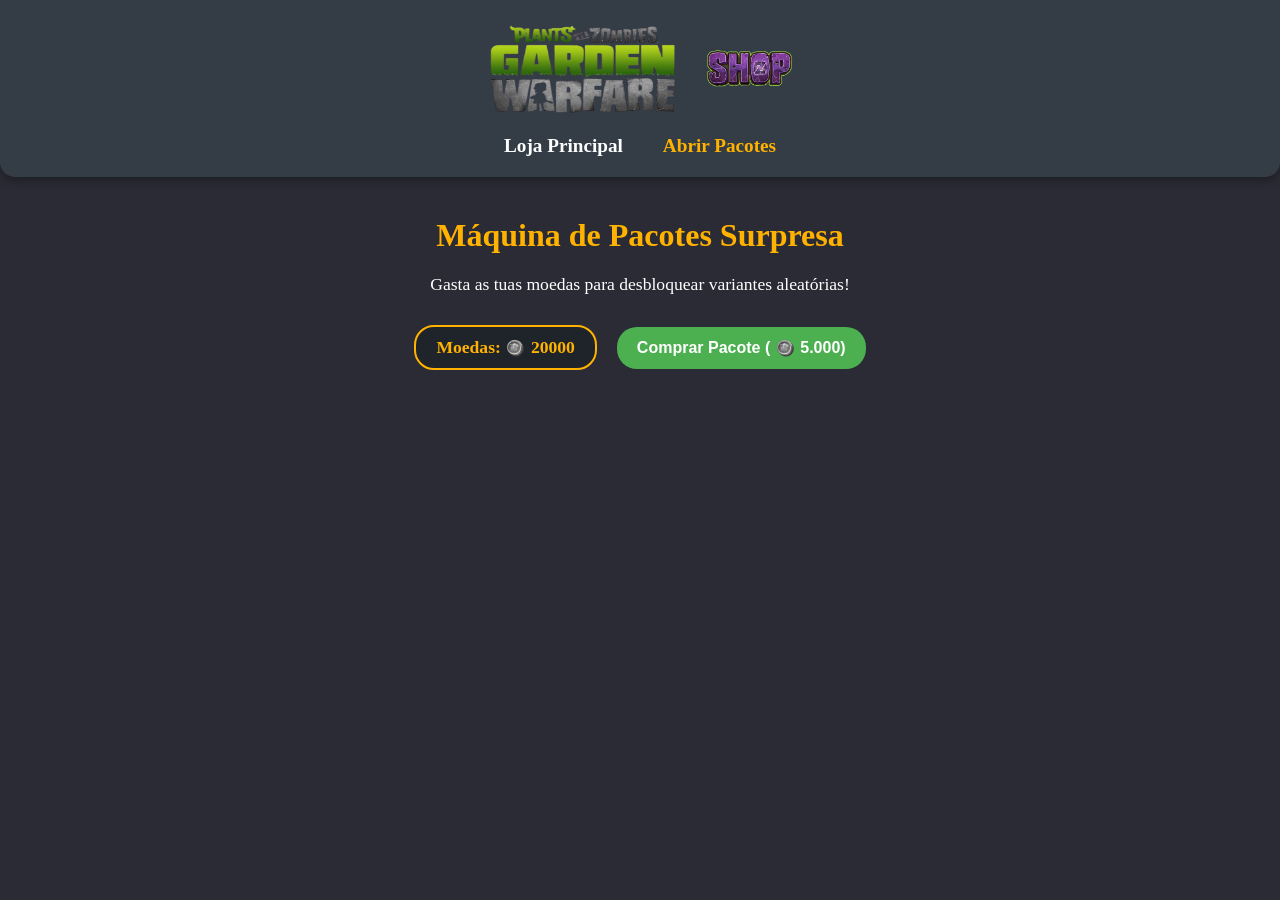
<file: pacote.html>
<!DOCTYPE html>
<html lang="pt">
<head>
    <meta charset="UTF-8">
    <meta name="viewport" content="width=device-width, initial-scale=1.0">
    <title>Sticker Packs - PvZ Shop</title>
    <link rel="stylesheet" href="src/css/style.css">
</head>
<body id="shape">
    <header id="header">
        <div class="logo-container">
            <img src="src/assets/images-removebg-preview.png" alt="Logo" width="200px" height="100px">
            <img src="src/assets/Shopz.png" alt="Shop" width="100px" height="50px">
        </div>
        <nav id="nav">
            <a href="index.html" class="links">Loja Principal</a>
            <a href="pacote.html" class="links" style="color: #ffb300;">Abrir Pacotes</a>
        </nav>
    </header>

    <main class="main-content" style="text-align: center;">
    <h1 style="color: #ffb300; margin-bottom: 20px;"> Máquina de Pacotes Surpresa</h1>
    <p style="margin-bottom: 30px; font-size: 1.1rem;">Gasta as tuas moedas para desbloquear variantes aleatórias!</p>

    <div class="shop-actions">
        <div class="coin-display" style="display: flex; align-items: center; gap: 6px;">
            <span>Moedas:</span>
            <img src="src/assets/money.png" alt="Moeda" class="coin-icon"> 
            <strong id="player-coins">20000</strong>
        </div>
        <button id="buy-pack-btn" style="display: flex; align-items: center; gap: 6px; justify-content: center;">
             Comprar Pacote (<img src="src/assets/money.png" alt="Moeda" class="coin-icon"> 5.000)
        </button>
    </div>
</main>

    <!-- Modal do Prémio -->
    <div id="pack-modal" class="pack-modal hidden">
        <div class="pack-content">
            <h2> Saiu no Pacote!</h2>
            <div id="pack-reward"></div>
            <button id="close-modal">Resgatar</button>
        </div>
    </div>

    <script src="src/js/pacote.js"></script>
</body>
</html>
</file>
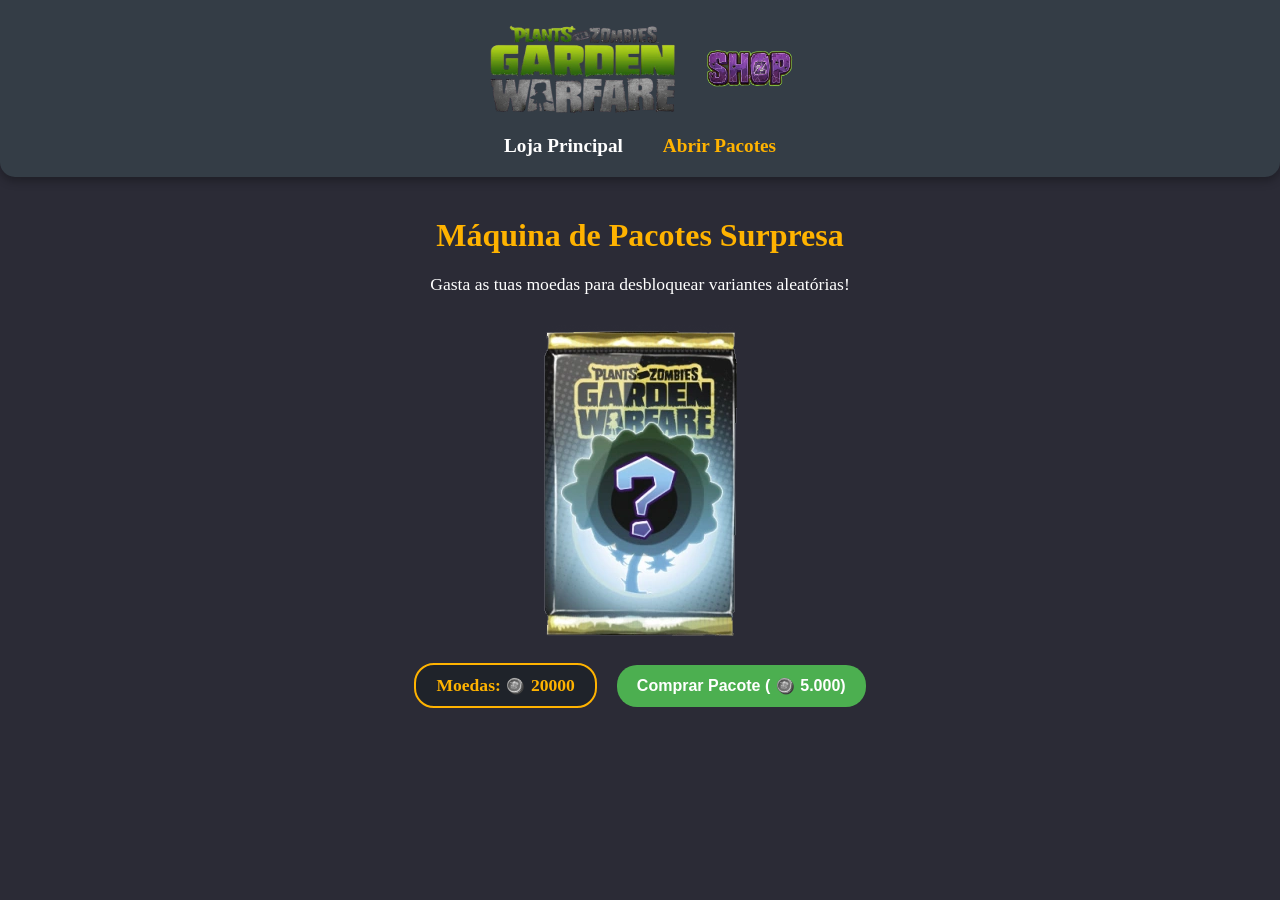
<file: PWI_Catalogo-main/PWI_Catalogo-main/pacote.html>
<!DOCTYPE html>
<html lang="pt">
<head>
    <meta charset="UTF-8">
    <meta name="viewport" content="width=device-width, initial-scale=1.0">
    <title>Sticker Packs - PvZ Shop</title>
    <link rel="stylesheet" href="src/css/style.css">
</head>
<body id="shape">
    <header id="header">
        <div class="logo-container">
            <img src="src/assets/images-removebg-preview.png" alt="Logo" width="200px" height="100px">
            <img src="src/assets/Shopz.png" alt="Shop" width="100px" height="50px">
        </div>
        <nav id="nav">
            <a href="index.html" class="links">Loja Principal</a>
            <a href="pacote.html" class="links" style="color: #ffb300;">Abrir Pacotes</a>
        </nav>
    </header>

    <main class="main-content" style="text-align: center;">
    <h1 style="color: #ffb300; margin-bottom: 20px;"> Máquina de Pacotes Surpresa</h1>
    <p style="margin-bottom: 30px; font-size: 1.1rem;">Gasta as tuas moedas para desbloquear variantes aleatórias!</p>
        <img src="src/assets/Spectacular_Character_Pack.png" alt="pack">
    <div class="shop-actions">
        <div class="coin-display" style="display: flex; align-items: center; gap: 6px;">
            <span>Moedas:</span>
            <img src="src/assets/money.png" alt="Moeda" class="coin-icon"> 
            <strong id="player-coins">20000</strong>
        </div>
        <button id="buy-pack-btn" style="display: flex; align-items: center; gap: 6px; justify-content: center;">
             Comprar Pacote (<img src="src/assets/money.png" alt="Moeda" class="coin-icon"> 5.000)
        </button>
    </div>
</main>


    <div id="pack-modal" class="pack-modal hidden">
        <div class="pack-content">
            <h2> Saiu no Pacote!</h2>
            <div id="pack-reward"></div>
            <button id="close-modal">Resgatar</button>
        </div>
    </div>

    <script src="src/js/pacote.js"></script>
</body>
</html>
</file>
<file: src/css/style.css>
* {
    margin: 0;
    padding: 0;
    box-sizing: border-box;
}

#shape {
    background-color: #2b2b36;
    color: #ffffff;
    font-family: Georgia, 'Times New Roman', Times, serif;
    min-height: 100vh;
}

#header {
    background-color: #343d46;
    border-radius: 0px 0px 15px 15px;
    padding: 20px;
    display: flex;
    flex-direction: column;
    align-items: center;
    gap: 15px;
    box-shadow: 0 4px 10px rgba(0, 0, 0, 0.3);
}

.logo-container {
    display: flex;
    align-items: center;
    justify-content: center;
    gap: 15px;
}

#nav {
    display: flex;
    flex-direction: row;
    justify-content: center;
    gap: 40px;
    width: 100%;
}

.links {
    text-decoration: none;
    color: #ffffff;
    font-size: 1.2rem;
    font-weight: bold;
    transition: color 0.2s ease;
}

#link_zombie:hover {
    color: #8A2BE2; /* Roxo Zumbi */
}

#link_all:hover {
    color: #ffeb3b;
}

#link_plant:hover {
    color: #4CAF50; /* Verde Planta */
}

.main-content {
    padding: 40px 20px;
    text-align: center;
}

.search-container {
    margin-bottom: 30px;
}

#input {
    padding: 12px 20px;
    width: 100%;
    max-width: 400px;
    border-radius: 25px;
    border: 2px solid #4f5b66;
    background-color: #1f232a;
    color: white;
    font-size: 1rem;
    outline: none;
}

.product-grid {
    display: flex;
    flex-wrap: wrap;
    justify-content: center;
    gap: 25px;
}

.card {
    background-color: #ffffff;
    border: 3px solid #343d46;
    border-radius: 12px;
    padding: 20px;
    width: 220px;
    box-shadow: 0 4px 8px rgba(0,0,0,0.2);
    display: flex;
    flex-direction: column;
    align-items: center;
    gap: 10px;
    color: #333;
}

.card img {
    width: 100px;
    height: 100px;
    object-fit: contain;
}

.card h3 {
    font-size: 1.1rem;
}

.card p {
    font-size: 0.85rem;
    color: #666;
}

.card span {
    background-color: #343d46;
    color: white;
    padding: 2px 8px;
    border-radius: 6px;
    font-size: 0.75rem;
    text-transform: uppercase;
}

.card h4 {
    color: #e65100;
    font-size: 1rem;
}
/* Fundo para os cards de Plantas */
.card.card-plant {
    background-color: #e8f5e9; /* Verde bem clarinho */
    border-color: #4CAF50;
}

/* Fundo para os cards de Zumbis */
.card.card-zombie {
    background-color: #f3e5f5; /* Roxo bem clarinho */
    border-color: #8A2BE2;
}
/* Transição suave para todos os cards */
.card {
    transition: transform 0.3s ease, box-shadow 0.3s ease, border-color 0.3s ease;
}

/* Efeito geral ao passar o rato (elevação e sombra mais forte) */
.card:hover {
    transform: translateY(-8px) scale(1.03); /* Sobe um pouco e cresce 3% */
    box-shadow: 0 12px 25px rgba(0, 0, 0, 0.4);
}

/* Brilho específico para Plantas */
.card.card-plant:hover {
    border-color: #4CAF50;
    box-shadow: 0 12px 25px rgba(76, 175, 80, 0.4); /* Brilho verde */
}

/* Brilho específico para Zumbis */
.card.card-zombie:hover {
    border-color: #8A2BE2;
    box-shadow: 0 12px 25px rgba(138, 43, 226, 0.4); /* Brilho roxo zumbi */
}
/* Fundo e borda para os cards de Eventos / Especiais (Estilo Lendário) */
.card.card-special {
    background-color: #fffde7; /* Amarelo bem clarinho */
    border-color: #ffb300;     /* Borda dourada */
}

.card.card-special:hover {
    border-color: #ff8f00;
    box-shadow: 0 12px 25px rgba(255, 179, 0, 0.4); /* Brilho dourado */
}

/* Cor de destaque ao passar o rato no novo link do menu */
#link_special:hover {
    color: #ffb300; 
}
.shop-actions {
    display: flex;
    justify-content: center;
    gap: 20px;
    margin: 20px 0;
    align-items: center;
}

.coin-display {
    background-color: #1f232a;
    padding: 10px 20px;
    border-radius: 20px;
    border: 2px solid #ffb300;
    color: #ffb300;
    font-size: 1.1rem;
    font-weight: bold;
}

#buy-pack-btn {
    background-color: #4CAF50;
    color: white;
    border: none;
    padding: 12px 20px;
    border-radius: 20px;
    font-size: 1rem;
    font-weight: bold;
    cursor: pointer;
    transition: background 0.2s, transform 0.2s;
}

#buy-pack-btn:hover {
    background-color: #45a049;
    transform: scale(1.05);
}

/* Modal do Pacote Surpresa */
.pack-modal {
    position: fixed;
    top: 0;
    left: 0;
    width: 100%;
    height: 100%;
    background-color: rgba(0, 0, 0, 0.7);
    display: flex;
    justify-content: center;
    align-items: center;
    z-index: 1000;
}

.pack-modal.hidden {
    display: none;
}

.pack-content {
    background-color: #343d46;
    padding: 30px;
    border-radius: 15px;
    border: 3px solid #ffb300;
    text-align: center;
    display: flex;
    flex-direction: column;
    align-items: center;
    gap: 15px;
    color: white;
}

.pack-content h2 {
    color: #ffb300;
}

#close-modal {
    background-color: #ffb300;
    color: #333;
    border: none;
    padding: 8px 16px;
    border-radius: 10px;
    font-weight: bold;
    cursor: pointer;
}
/* Alinhamento do preço e da imagem da moeda no card */
.card h4 {
    display: flex;
    align-items: center;
    justify-content: center;
    gap: 6px;
    color: #e65100;
    font-size: 1rem;
    font-weight: bold;
}

/* Tamanho compacto e alinhado da moeda */
.coin-icon {
    width: 18px !important;
    height: 18px !important;
    object-fit: contain;
}
</file>
<file: PWI_Catalogo-main/PWI_Catalogo-main/src/css/style.css>
* {
    margin: 0;
    padding: 0;
    box-sizing: border-box;
}

#shape {
    background-color: #2b2b36;
    color: #ffffff;
    font-family: Georgia, 'Times New Roman', Times, serif;
    min-height: 100vh;
}

#header {
    background-color: #343d46;
    border-radius: 0px 0px 15px 15px;
    padding: 20px;
    display: flex;
    flex-direction: column;
    align-items: center;
    gap: 15px;
    box-shadow: 0 4px 10px rgba(0, 0, 0, 0.3);
}

.logo-container {
    display: flex;
    align-items: center;
    justify-content: center;
    gap: 15px;
}

#nav {
    display: flex;
    flex-direction: row;
    justify-content: center;
    gap: 40px;
    width: 100%;
}

.links {
    text-decoration: none;
    color: #ffffff;
    font-size: 1.2rem;
    font-weight: bold;
    transition: color 0.2s ease;
}

#link_zombie:hover {
    color: #8A2BE2;
}

#link_all:hover {
    color: #ffeb3b;
}

#link_plant:hover {
    color: #4CAF50;
}

.main-content {
    padding: 40px 20px;
    text-align: center;
}

.search-container {
    margin-bottom: 30px;
}

#input {
    padding: 12px 20px;
    width: 100%;
    max-width: 400px;
    border-radius: 25px;
    border: 2px solid #4f5b66;
    background-color: #1f232a;
    color: white;
    font-size: 1rem;
    outline: none;
}

.product-grid {
    display: flex;
    flex-wrap: wrap;
    justify-content: center;
    gap: 25px;
}

.card {
    background-color: #ffffff;
    border: 3px solid #343d46;
    border-radius: 12px;
    padding: 20px;
    width: 220px;
    box-shadow: 0 4px 8px rgba(0,0,0,0.2);
    display: flex;
    flex-direction: column;
    align-items: center;
    gap: 10px;
    color: #333;
}

.card img {
    width: 100px;
    height: 100px;
    object-fit: contain;
}

.card h3 {
    font-size: 1.1rem;
}

.card p {
    font-size: 0.85rem;
    color: #666;
}

.card span {
    background-color: #343d46;
    color: white;
    padding: 2px 8px;
    border-radius: 6px;
    font-size: 0.75rem;
    text-transform: uppercase;
}

.card h4 {
    color: #e65100;
    font-size: 1rem;
}

.card.card-plant {
    background-color: #e8f5e9; 
    border-color: #4CAF50;
}


.card.card-zombie {
    background-color: #f3e5f5;
    border-color: #8A2BE2;
}

.card {
    transition: transform 0.3s ease, box-shadow 0.3s ease, border-color 0.3s ease;
}


.card:hover {
    transform: translateY(-8px) scale(1.03); 
    box-shadow: 0 12px 25px rgba(0, 0, 0, 0.4);
}


.card.card-plant:hover {
    border-color: #4CAF50;
    box-shadow: 0 12px 25px rgba(76, 175, 80, 0.4); 
}


.card.card-zombie:hover {
    border-color: #8A2BE2;
    box-shadow: 0 12px 25px rgba(138, 43, 226, 0.4); 
}

.card.card-special {
    background-color: #fffde7; 
    border-color: #ffb300;     
}

.card.card-special:hover {
    border-color: #ff8f00;
    box-shadow: 0 12px 25px rgba(255, 179, 0, 0.4); 
}


#link_special:hover {
    color: #ffb300; 
}
.shop-actions {
    display: flex;
    justify-content: center;
    gap: 20px;
    margin: 20px 0;
    align-items: center;
}

.coin-display {
    background-color: #1f232a;
    padding: 10px 20px;
    border-radius: 20px;
    border: 2px solid #ffb300;
    color: #ffb300;
    font-size: 1.1rem;
    font-weight: bold;
}

#buy-pack-btn {
    background-color: #4CAF50;
    color: white;
    border: none;
    padding: 12px 20px;
    border-radius: 20px;
    font-size: 1rem;
    font-weight: bold;
    cursor: pointer;
    transition: background 0.2s, transform 0.2s;
}

#buy-pack-btn:hover {
    background-color: #45a049;
    transform: scale(1.05);
}
.pack-modal {
    position: fixed;
    top: 0;
    left: 0;
    width: 100%;
    height: 100%;
    background-color: rgba(0, 0, 0, 0.7);
    display: flex;
    justify-content: center;
    align-items: center;
    z-index: 1000;
}

.pack-modal.hidden {
    display: none;
}

.pack-content {
    background-color: #343d46;
    padding: 30px;
    border-radius: 15px;
    border: 3px solid #ffb300;
    text-align: center;
    display: flex;
    flex-direction: column;
    align-items: center;
    gap: 15px;
    color: white;
}

.pack-content h2 {
    color: #ffb300;
}

#close-modal {
    background-color: #ffb300;
    color: #333;
    border: none;
    padding: 8px 16px;
    border-radius: 10px;
    font-weight: bold;
    cursor: pointer;
}

.card h4 {
    display: flex;
    align-items: center;
    justify-content: center;
    gap: 6px;
    color: #e65100;
    font-size: 1rem;
    font-weight: bold;
}


.coin-icon {
    width: 18px !important;
    height: 18px !important;
    object-fit: contain;
}
</file>
